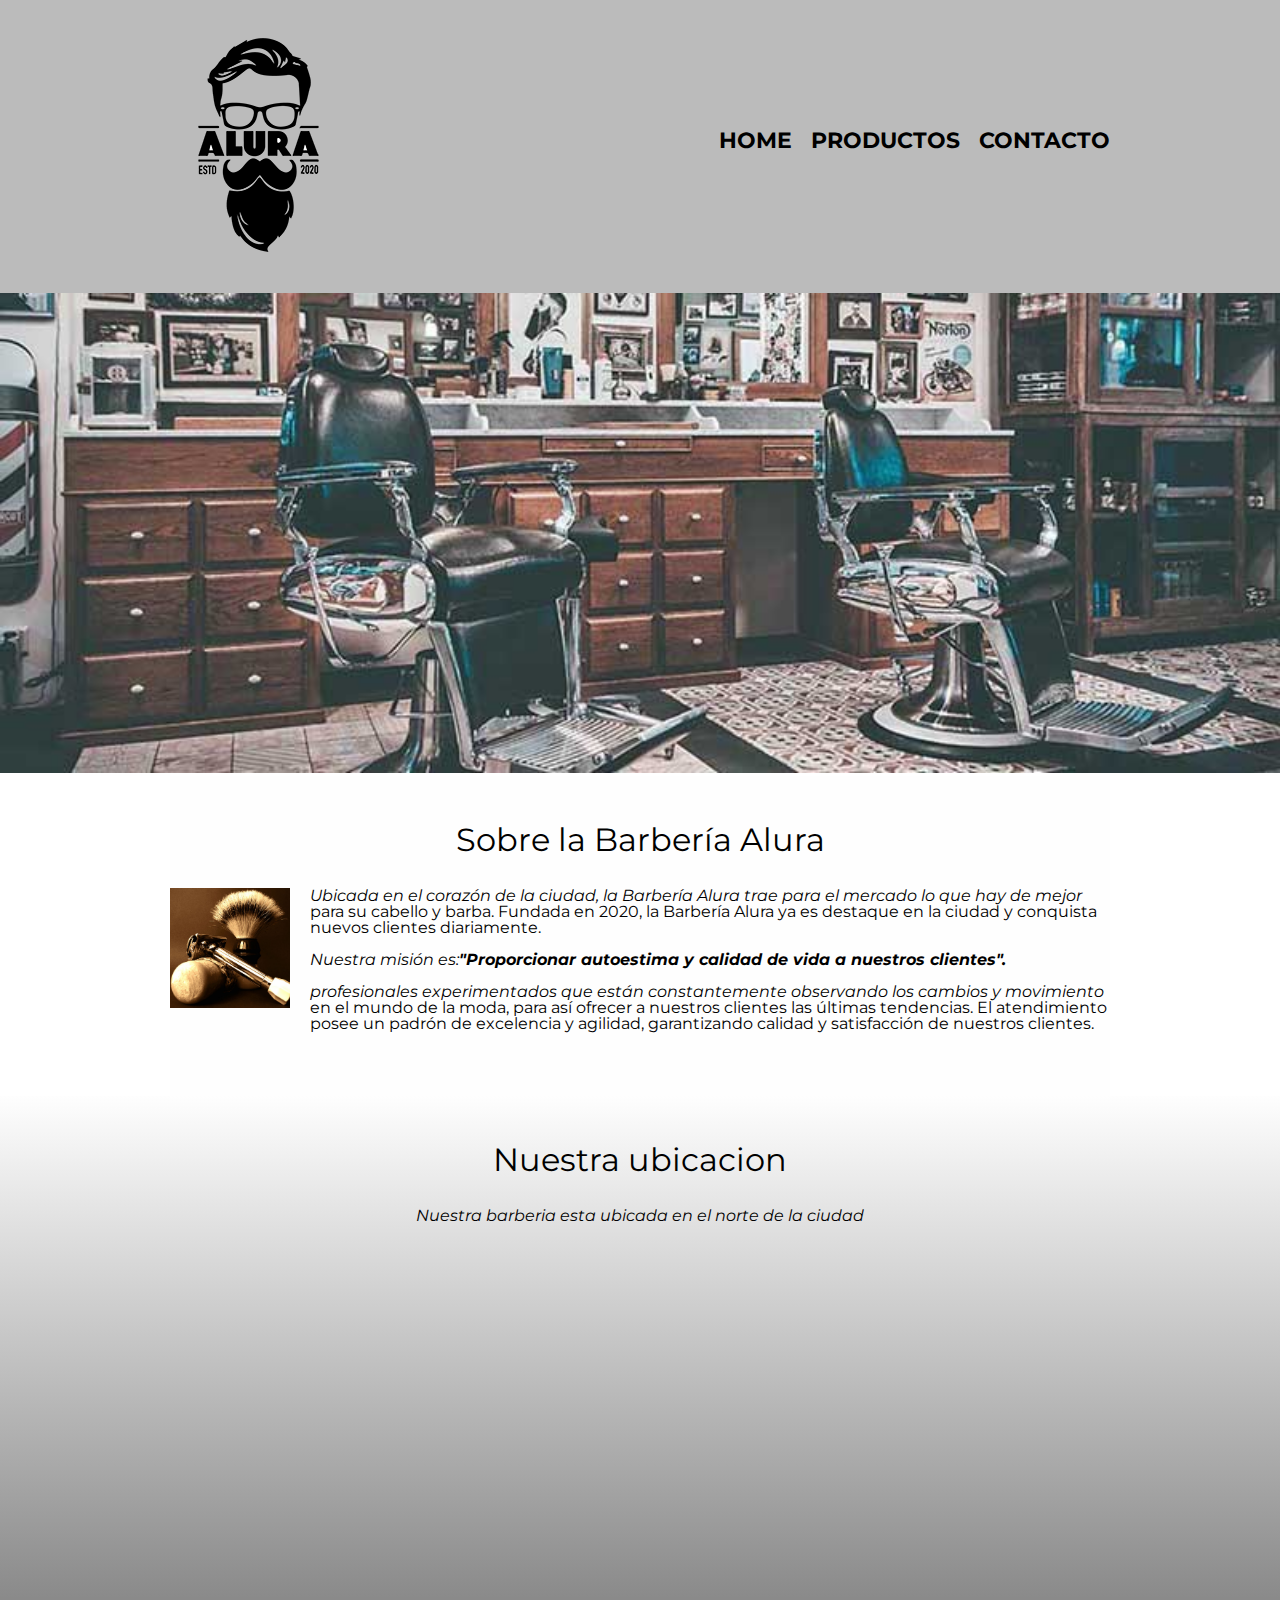
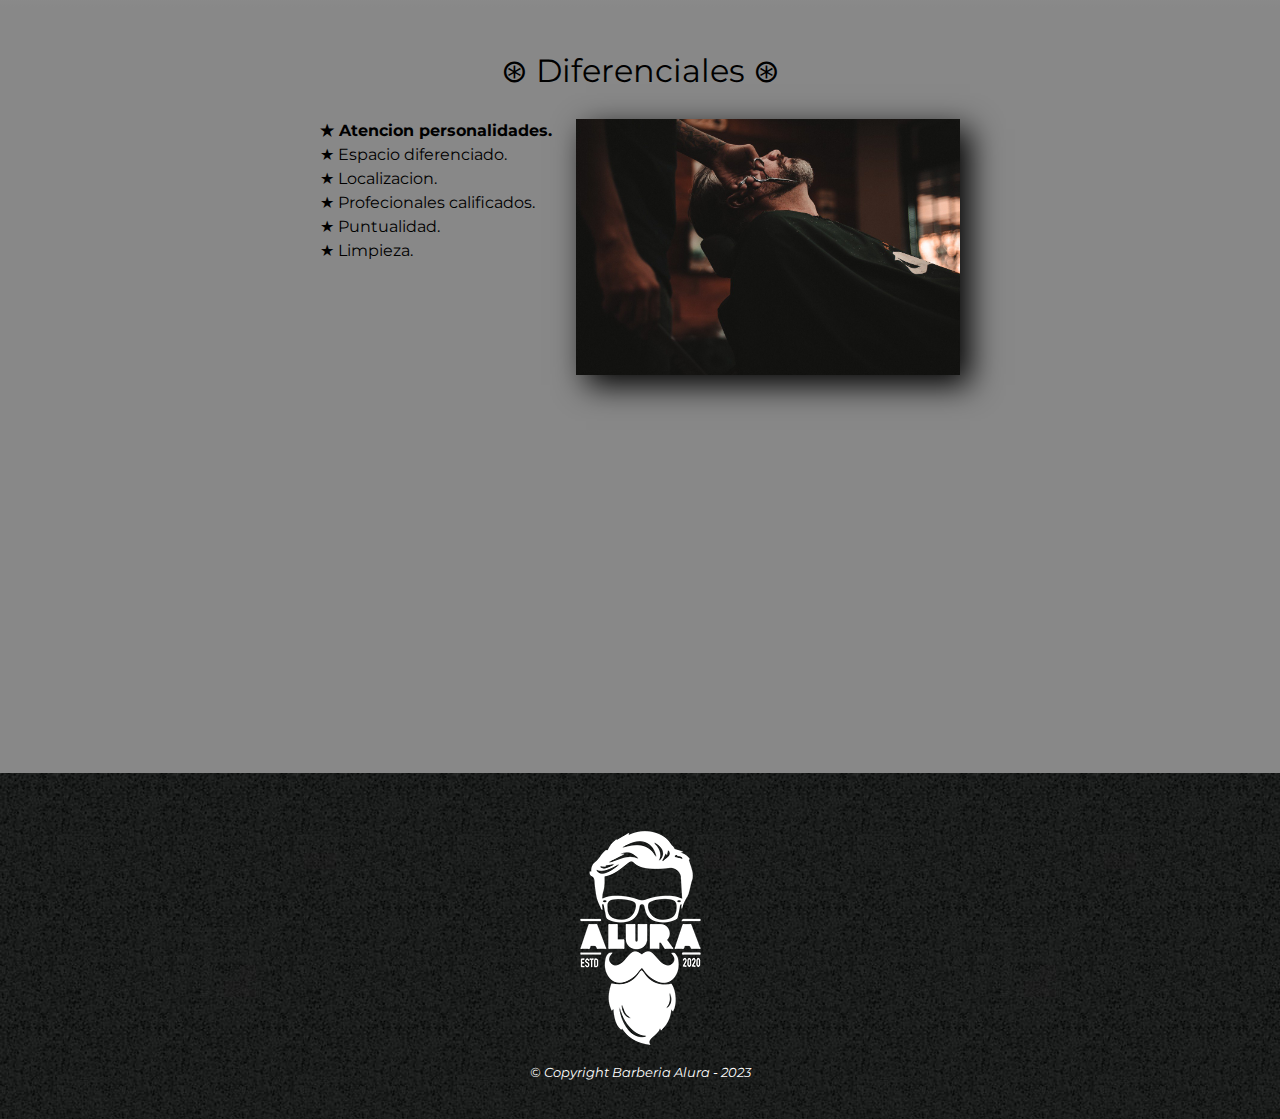
<file: index.html>
<!DOCTYPE html>
<html lang="es">
<head>
    <meta charset="UTF-8">
    <meta http-equiv="X-UA-Compatible" content="IE=edge">
    <meta name="viewport" content="width=device-width, initial-scale=1.0">
    <title>barberia alura</title>
    <link rel="stylesheet" href="css/reset.css">
    <link rel="stylesheet" href="css/style.css">
    <link rel="preconnect" href="https://fonts.googleapis.com">
<link rel="preconnect" href="https://fonts.gstatic.com" crossorigin>
<link href="https://fonts.googleapis.com/css2?family=Montserrat&display=swap" rel="stylesheet">
<body>
    <header> 
        <div class="caja">
            <h1><img src="img/imagenes/logo.png" alt="logo"></h1>
                <nav>
                    <ul>
                        <li><a href="index.html">Home</a></li>
                        <li><a href="productos.html">Productos</a></li>
                        <li><a href="contacto.html">Contacto</a></li>
                    </ul>
                </nav>
        </div>
    </header>

    <img class= "banner" src="img/banner.jpg" alt="imagen de barberia">

    <main>
        <section class="principal">
        
            <h2 class="titulo-principal"> Sobre la Barbería Alura </h2>
            <img src="img/utensilios[1].jpg" alt="utensilios de un barbero" class="utensilios">
    
            <p>Ubicada en el corazón de la ciudad, la Barbería Alura 
                trae para el mercado lo que hay de mejor para su cabello 
                y barba. Fundada en 2020, la <b>Barbería Alura</b> ya es destaque 
                en la ciudad y conquista nuevos clientes diariamente.</p>
    
            <p id="mision"><em>Nuestra misión es:<strong>"Proporcionar autoestima y calidad de 
                vida a nuestros clientes".</strong> </em></p>
    
            <p>profesionales experimentados que están 
            constantemente observando los cambios y movimiento en el 
            mundo de la moda, para así ofrecer a nuestros clientes 
            las últimas tendencias. El atendimiento posee un padrón 
            de excelencia y agilidad, garantizando calidad y 
            satisfacción de nuestros clientes.</p>
        </section>

        <section class="mapa">
            <h3 class="titulo-principal">Nuestra ubicacion</h3>
            <p>Nuestra barberia esta ubicada en el norte de la ciudad</p>
            <div class="mapa-contenido">
                <iframe src="https://www.google.com/maps/embed?pb=!1m18!1m12!1m3!1
            d3976.0894029221213!2d-74.0238542!3d4.754488800000003!2m3!1f0!2f0!3f0
            !3m2!1i1024!2i768!4f13.1!3m3!1m2!1s0x8e3f8f7b4550d163%
            3A0x7bc9a18167cb1127!2zQ2wuIDE3NSAjNi02MCwgVXNhcXXDqW4sIEJvZ290w6E!
            5e0!3m2!1ses!2sco!4v1685038177740!5m2!1ses!2sco" width="100%" 
            height="300" style="border:0;" allowfullscreen="" loading="lazy" 
            referrerpolicy="no-referrer-when-downgrade"></iframe>
            </div> 
        </section>
    
        <section class="diferenciales">
            <h3 class="titulo-principal">⊛ Diferenciales ⊛</h3>
            <div class="contenido-diferenciales">
                <ul class="lista-diferenciales">
                    <li class="items"> Atencion personalidades.</li>
                    <li class="items"> Espacio diferenciado.</li>
                    <li class="items"> Localizacion.</li>
                    <li class="items"> Profecionales calificados.</li>
                    <li class="items"> Puntualidad.</li>
                    <li class="items"> Limpieza.</li>
                </ul> <img src="img/diferenciales.jpg" alt="barbero trabajando" class="imagen-diferencial">
            </div>
            <div class="video">
                <iframe width="100%" height="315" src="https://www.youtube.com/embed/wcVVXUV0YUY" title="YouTube video player" frameborder="0" allow="accelerometer; autoplay; clipboard-write; encrypted-media; gyroscope; picture-in-picture; web-share" allowfullscreen></iframe>
            </div>
        </section>

        </main>
    

<footer>
    <img src="img/imagenes/logo-blanco.png">
    <p class="copyright">&copy Copyright Barberia Alura - 2023</p>
  
</footer>

</body>
</html>
</file>
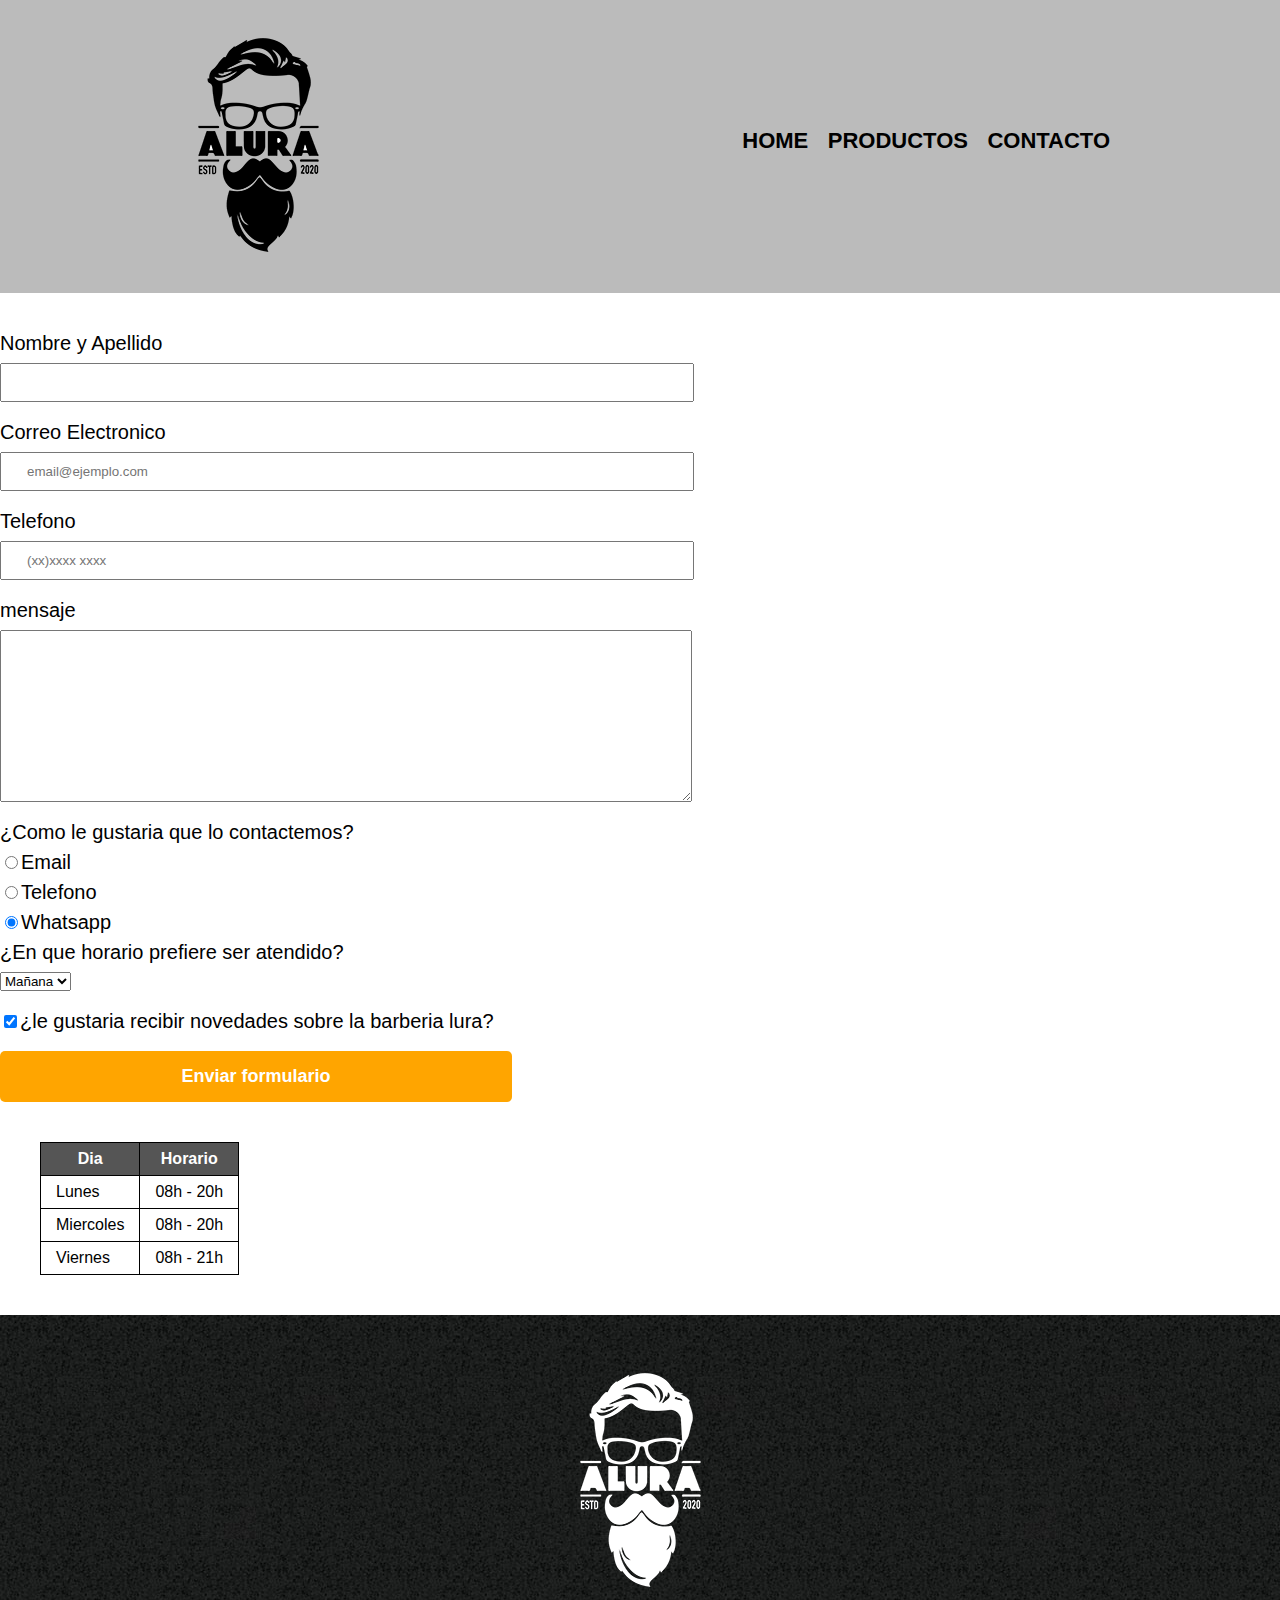
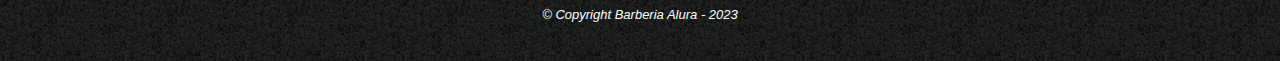
<file: contacto.html>
<!DOCTYPE html>
<html lang="es">
<head>
    <meta charset="UTF-8">
    <meta http-equiv="X-UA-Compatible" content="IE=edge">
    <meta name="viewport" content="width=device-width, initial-scale=1.0">
    <title>Contacto - Barberia Alura</title>
    <link rel="stylesheet" href="css/reset.css">
    <link rel="stylesheet" href="css/style.css">
</head>
<body>
    <header>
        <div class="caja">
            <h1><img src="img/imagenes/logo.png" alt="logo de la barberi Alura"></h1>
                <nav>
                    <ul>
                        <li><a href="index.html">Home</a></li>
                        <li><a href="productos.html">Productos</a></li>
                        <li><a href="contacto.html">Contacto</a></li>
                    </ul>
                </nav>
        </div>
    </header>

    <main>
        <form >
            <label for="nombreyapellido">Nombre y Apellido</label>
            <input type="text" id="nombreyapellido" class="input-padron" required>

            <label for="correoelectronico">Correo Electronico</label>
            <input type="email" id="correoelectronico" class="input-padron" required placeholder="email@ejemplo.com">

            <label for="telefono">Telefono</label>
            <input type="tel" id="telefono" class="input-padron" required placeholder="(xx)xxxx xxxx">

            <label for="mensaje">mensaje</label>
            <textarea id="mensaje" rows="10" cols="70" class="input-padron" required></textarea>

            <fieldset>
                
            <legend>¿Como le gustaria que lo contactemos?</legend>

            <label for="radio-email"><input name="contacto" type="radio" value="Email" id="radio-email">Email</label>
            
            <label for="radio-telefono"><input name="contacto" type="radio" value="Telefono" id="radio-telefono">Telefono</label>
            
            <label for="radio-whatsapp"><input name="contacto" type="radio" value="Whatsapp" id="radio-whatsapp" checked>Whatsapp</label>
            
            </fieldset>

            <fieldset>
                <legend>¿En que horario prefiere ser atendido?</legend>
                <select name="" id="">
                    <option value="">Mañana</option>
                    <option value="">Tarde</option>
                    <option value="">Noche</option>
                </select>
            </fieldset>

            <label class="checkbox"><input type="checkbox" checked>¿le gustaria recibir novedades sobre la barberia lura?</label>

            <input type="submit" value="Enviar formulario" class="enviar">

        </form>

        <table>
            <thead>
                <tr>
                    <th>Dia</th>
                    <th>Horario</th>
                </tr>

            </thead>
            <tbody>
                <tr>
                    <td>Lunes</td>
                    <td>08h - 20h</td>
                </tr>
                <tr>
                    <td>Miercoles</td>
                    <td>08h - 20h</td>
                </tr>
                <tr>
                    <td>Viernes</td>
                    <td>08h - 21h</td>
                </tr>

            </tbody>
        </table>
    </main>

    <footer>
        <img src="img/imagenes/logo-blanco.png" alt="logo de la barberi Alura">
        <p class="copyright">&copy Copyright Barberia Alura - 2023</p>
    </footer>

    
</body>
</file>
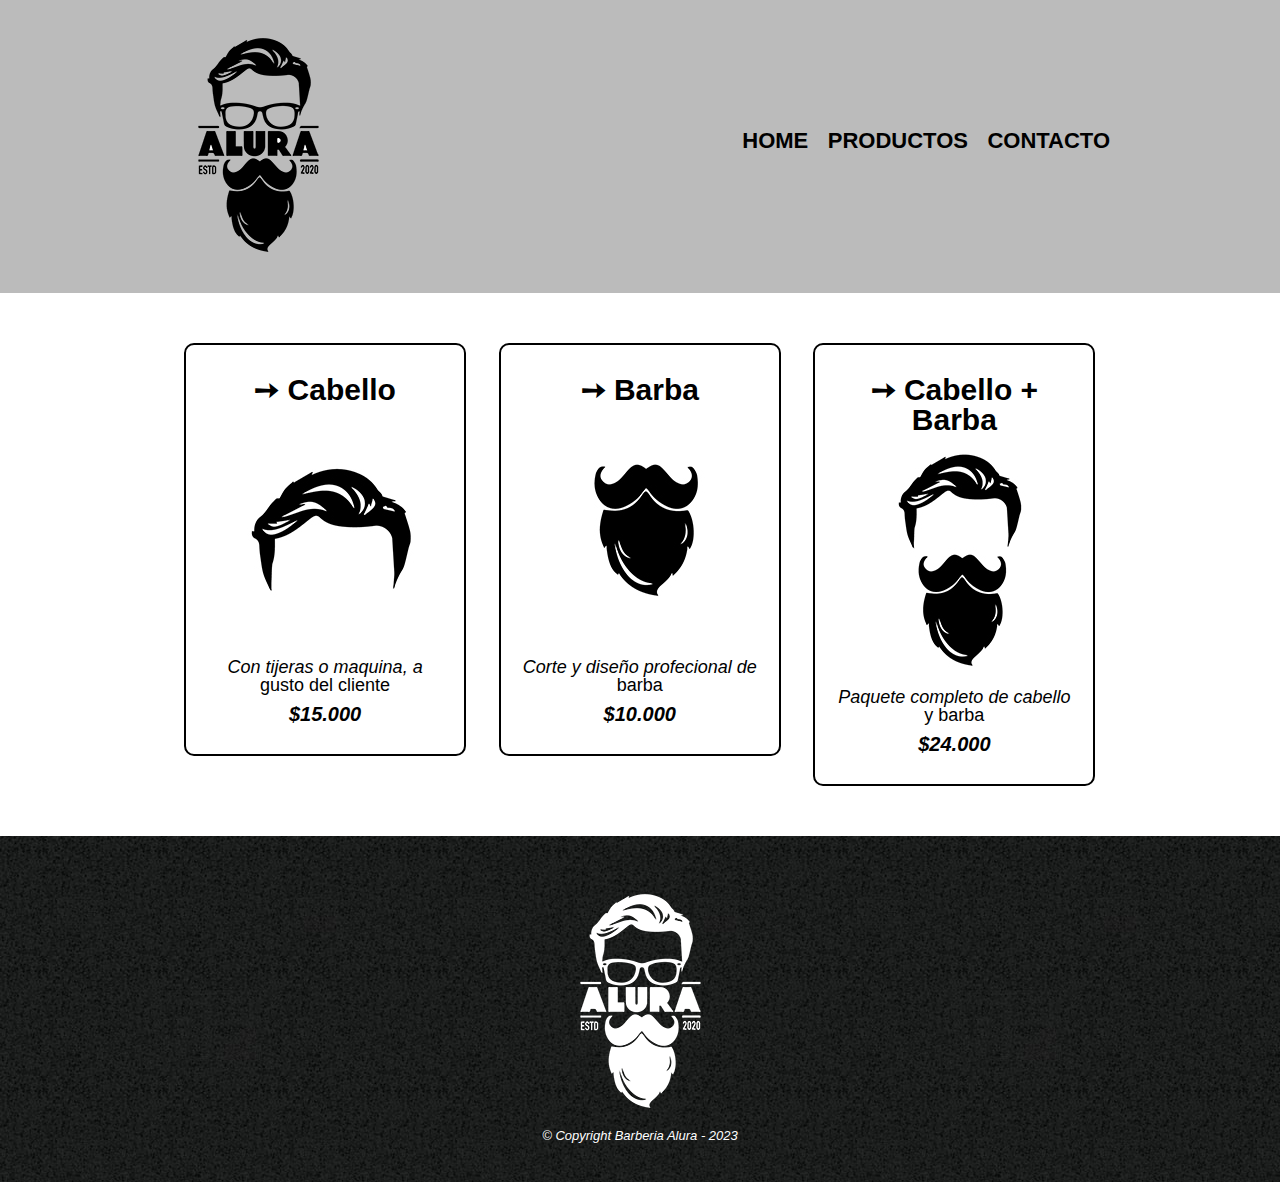
<file: productos.html>
<!DOCTYPE html>
<html lang="es">
<head>
    <meta charset="UTF-8">
    <meta http-equiv="X-UA-Compatible" content="IE=edge">
    <meta name="viewport" content="width=device-width, initial-scale=1.0">
    <title>Productos - Barberia Alura</title>
    <link rel="stylesheet" href="css/reset.css">
    <link rel="stylesheet" href="css/style.css">
</head>
<body>
    <header>
        <div class="caja">
            <h1><img src="img/imagenes/logo.png" alt="logo"></h1>
                <nav>
                    <ul>
                        <li><a href="index.html">Home</a></li>
                        <li><a href="productos.html">Productos</a></li>
                        <li><a href="contacto.html">Contacto</a></li>
                    </ul>
                </nav>
        </div>
    </header>
    <main>
        <ul class="lista_productos">
            <li>
                <h2> ➙ Cabello</h2>
                <img src="img/imagenes/cabello.jpg" >
                <p class="producto-descripcion">Con tijeras o maquina, a gusto del cliente</p>
                <p class="producto-precio">$15.000</p>
            </li>
            <li>
                <h2>➙ Barba</h2>
                <img src="img/imagenes/barba.jpg" >
                <p class="producto-descripcion">Corte y diseño profecional de barba</p>
                <p class="producto-precio">$10.000</p>
            </li>
            <li>
                <h2>➙ Cabello + Barba</h2>
                <img src="img/imagenes/cabello+barba.jpg" >
                <p class="producto-descripcion">Paquete completo de cabello y barba</p>
                <p class="producto-precio">$24.000</p>
            </li>
        </ul>
    </main>
    <footer>
        <img src="img/imagenes/logo-blanco.png">
        <p class="copyright">&copy Copyright Barberia Alura - 2023</p>
    </footer>
    
</body>
</html>
</file>
<file: css/style.css>
body{
    font-family: 'Montserrat', sans-serif; 
    /*overflow: hidden;*/
}
header{
    background: #bbbbbb;
    padding: 20px 0;
}
.caja{
    width: 940px;
    position: relative;
    margin: 0 auto;
}
nav{
    position: absolute;
    top: 110px;
    right: 0;
}
nav li{
    display: inline;
    margin: 0 0 0 15px;
}
nav a{
    text-transform: uppercase;
    color: black;
    font-weight: bold;
    font-size: 22px;
    text-decoration: none;
}
nav a:hover{
    color: #c78c19;
    text-decoration: underline;
}
.lista_productos{
    width: 940px;
    margin: 0 auto;
    padding: 50px;
}
.lista_productos li{
    display: inline-block;
    text-align: center;
    width: 30%;
    vertical-align: top;
    margin: 0 1.5%;
    border: 2px solid black;
    padding: 30px 20px;
    box-sizing: border-box;
    border-radius: 10px;
}
.lista_productos li:hover {
    border-color:#c78c19;
    font-size: 33px;
}
.lista_productos li:active{
    border-color: #088c19;
}
.lista_productos h2{
    font-size: 30px;
    font-weight: bold;
}
.lista_productos li:hover h2{
    font-size: 33px;
}
.producto-descripcion{
    font-size: 18px;
}
.producto-precio{
    font-size: 20px;
    font-weight: bold;
    margin-top: 10px;
}
footer{
    text-align: center;
    background: url(../img/imagenes/bg.jpg);
    padding: 40px;
}
.copyright{
    color:#ffffff;
    font-size: 13px;    
}
form{
    margin: 40px 0;
}
form label, form legend{
    display: block;
    font-size: 20px;
    margin: 0 0 10px;
}
.input-padron{
    display: block;
    margin: 0 0 20px;
    padding: 10px 25px;
    width: 50%;
}
.checkbox{
    margin:20px 0;
}
.enviar{
    width: 40%;
    padding: 15px 0;
    font-size: 18px;
    font-weight: bold;
    color: white;
    background: orange;
    border: none;
    border-radius: 5px;
    transition: 1s all;
    cursor: pointer;
}

.enviar:hover{
    background: darkorange;
    transform: scale(1.1);
}
table{
    margin: 40px 40px;
}
thead{
    background: #555555;
    color: white;
    font-weight: bold;
}
td, th{
    border: 1px solid #000000;
    padding: 8px 15px;
}

/* aqui inicia css para nuestra pagina home*/

.banner{
    width: 100%;
}
.principal{
    padding: 3em 0;
    background: #fefefe;  
    width: 940px;
    margin: 0 auto;
}
.titulo-principal{
    text-align: center;
    font-size: 2em;
    margin: 0 0 1em;
    clear: left;
}
p::first-line{
    font-style: italic;
}
.principal p{
    margin: 0 0 1em;
}
.principal strong{
    font-weight:  bold;
}
.principal em{
    font-style: italic;
}
.utensilios{
    width: 120px;
    float: left;
    margin: 0  20px 20px 0;
}
.mapa{
    padding: 3em 0;
    background: linear-gradient(#fefefe, #888888);
}
.mapa p{
    margin: 0 0 2em;
    text-align: center;
}
.mapa-contenido{
    width: 940px;
    margin: 0 auto;
}
.diferenciales{
    padding: 3em 0;
    background: #888888;
}
.contenido-diferenciales{
    width: 640px;
    margin:0 auto ;
    display: flex;
}
.lista-diferenciales{
    width: 40%;
}
.items{
    line-height: 1.5;
}
.items::before{
    content:"★";
}
.items:first-child{
    font-weight: bold;
}
.imagen-diferencial{
    width: 60%;
    transition: 400ms;
    box-shadow: 10px 10px 30px black ;
}
.imagen-diferencial:hover{
    opacity: 0.3;
}
.video{
    width: 100%; 
    max-width: 560px;
    margin:  1em auto;
}

@media screen and (max-width:480px) {

    h1{
        text-align: center;
    }
    nav{
        position: static;
    }
    .caja, .principal, .mapa-contenido, 
    .contenido-diferenciales, .video{
        width: 100%;
        display: block;
    }
    .lista-diferenciales, .imagen-diferencial{
        width: 100%;
    }
    
}
</file>
